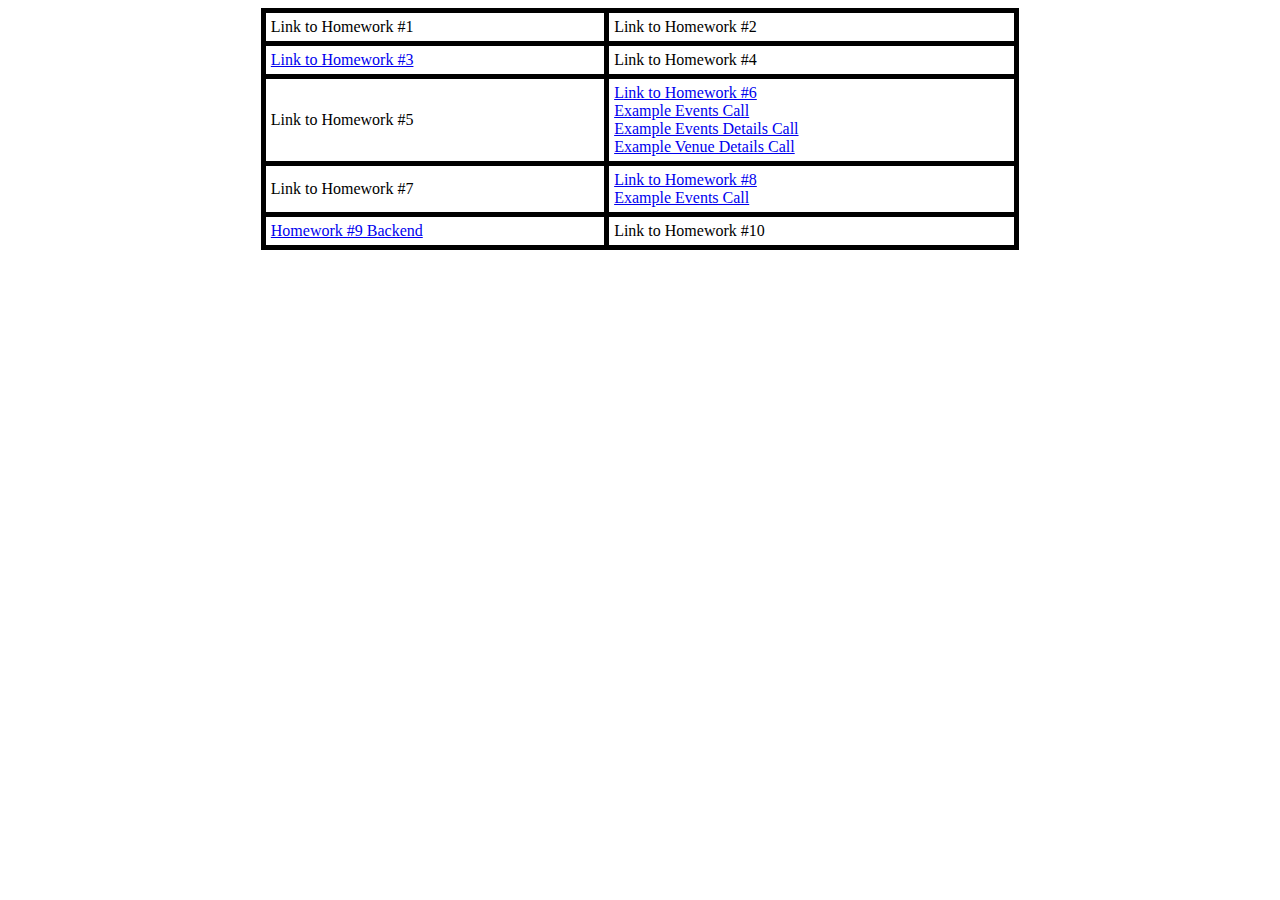
<file: 83QFb89C78.html>
<!DOCTYPE html>
<html>
  <head>
    <style>
      table,
      th,
      td {
        border: 5px solid black;
        border-collapse: collapse;
      }
      th,
      td {
        padding: 5px;
      }
    </style>
  </head>
  <body>
    <table style="width: 60%" align="center">
      <tr>
        <td>Link to Homework #1</td>
        <td>Link to Homework #2</td>
      </tr>
      <tr>
        <td>
          <a href="/CSCI-571/HW3/home.html" target="_blank"
            >Link to Homework #3</a
          >
        </td>

        <td>Link to Homework #4</td>
      </tr>
      <tr>
        <td>Link to Homework #5</td>
        <td>
          <a
            href="http://csci571hw6-env.eba-kgsvmyim.us-west-2.elasticbeanstalk.com/"
            target="_blank"
          >
            Link to Homework #6
          </a>
          <br />
          <a
            href="http://csci571hw6-env.eba-kgsvmyim.us-west-2.elasticbeanstalk.com/api/ticketmaster-events?keyword=a&radius=10&category=KZFzniwnSyZfZ7v7nJ&segmentId=KZFzniwnSyZfZ7v7nE&location=USC"
            target="_blank"
            >Example Events Call</a
          >
          <br />
          <a
            href="http://csci571hw6-env.eba-kgsvmyim.us-west-2.elasticbeanstalk.com/api/ticketmaster-event-details?id=vvG10Z9K7WjM0L"
            target="_blank"
            >Example Events Details Call</a
          >
          <br />
          <a
            href="http://csci571hw6-env.eba-kgsvmyim.us-west-2.elasticbeanstalk.com//api/ticketmaster-venue-details?id=KovZ917APYJ"
            target="_blank"
            >Example Venue Details Call</a
          >
        </td>
        <!-- <td><a href="ScrambleThisName.html">Link to Homework #6</a></td> -->
      </tr>
      <tr>
        <td>Link to Homework #7</td>
        <td>
          <a href="https://csci-571-hw8.azurewebsites.net/"
            >Link to Homework #8</a
          >

          <br />
          <a
            href="https://csci-571-hw8.azurewebsites.net/api/ticketmaster-events?keyword=USC&radius=10&location=LA"
            target="_blank"
            >Example Events Call</a
          >
        </td>
      </tr>
      <tr>
        <td>
          <a
            href="https://final-project-events-mpnj2twnla-wl.a.run.app/events?keyword=USC&radius=10&location=LA"
            target="_blank"
            >Homework #9 Backend</a
          >
        </td>
        <td>Link to Homework #10</td>
      </tr>
    </table>
  </body>
</html>
</file>
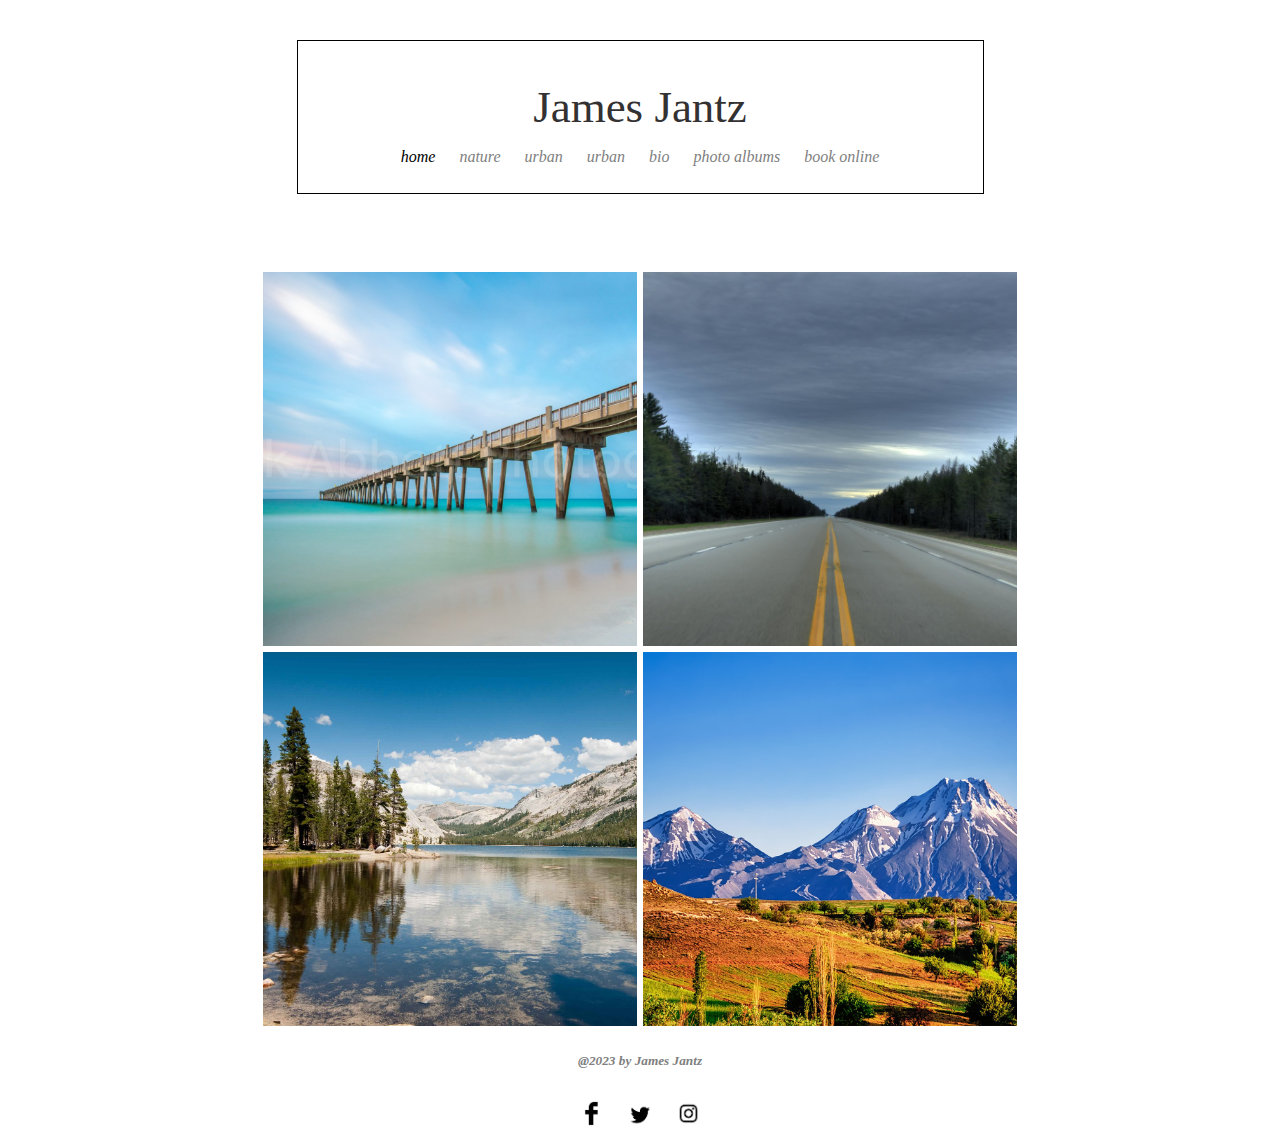
<file: CSCI-571/HW3/home.html>
<!DOCTYPE html>

<head>
  <link rel="stylesheet" href="main.css" />
</head>

<body>
  <div class="container">
    <div class="header">
      <h1 class="title">James Jantz</h1>

      <div class="links">
        <a class="link selected" href="/CSCI-571/HW3/home.html">home</a>
        <a class="link" href="/CSCI-571/HW3/nature.html">nature</a>
        <a class="link">urban</a>
        <a class="link">urban</a>
        <a class="link">bio</a>
        <a class="link">photo albums</a>
        <a class="link">book online</a>
      </div>
    </div>

    <div class="body">
      <h1 class="keyword" style="visibility: hidden">Home</h1>
      <div class="frame">
        <img class="pic" src="imgs/pier.jpeg" />
        <img class="pic" src="imgs/road.jpg" />
        <img class="pic" src="imgs/lake.jpeg" />
        <img class="pic" src="imgs/mountain.jpg" />
      </div>
    </div>

    <div class="footer">
      <h5 class="at">@2023 by James Jantz</h5>
      <img class="icon" src="imgs/facebook.png" />
      <img class="icon" src="imgs/twitter.png" />
      <img class="icon" src="imgs/instagram.png" />
    </div>
  </div>
</body>
</file>
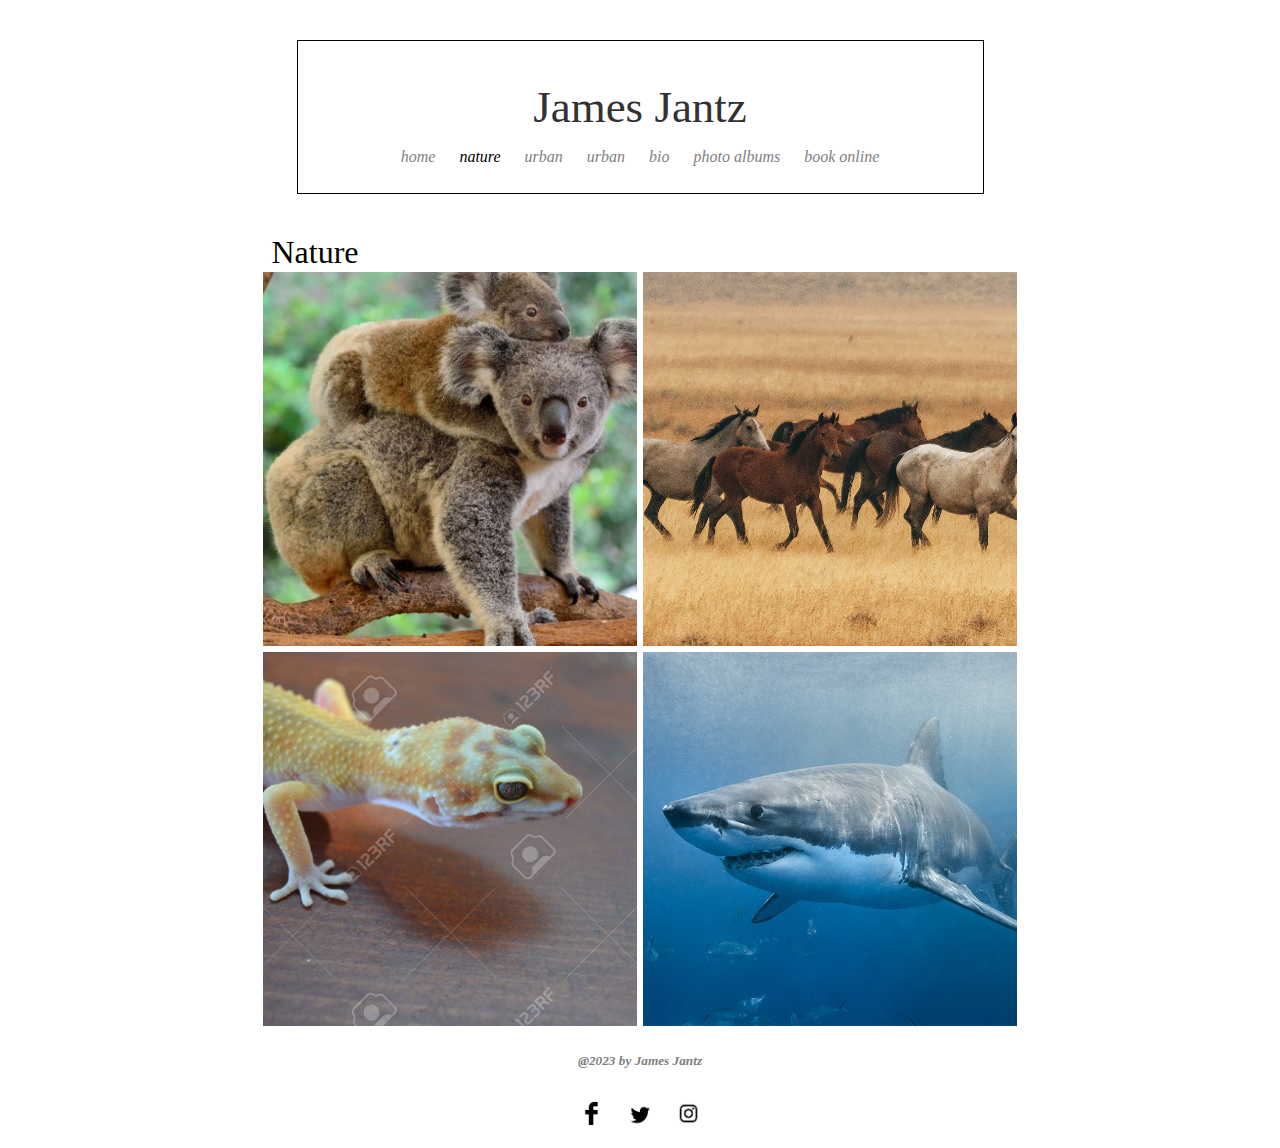
<file: CSCI-571/HW3/nature.html>
<!DOCTYPE html>

<head>
  <link rel="stylesheet" href="main.css" />
</head>

<body>
  <div class="container">
    <div class="header">
      <h1 class="title">James Jantz</h1>

      <div class="links">
        <a class="link" href="/CSCI-571/HW3/home.html">home</a>
        <a class="link selected" href="/CSCI-571/HW3/nature.html">nature</a>
        <a class="link">urban</a>
        <a class="link">urban</a>
        <a class="link">bio</a>
        <a class="link">photo albums</a>
        <a class="link">book online</a>
      </div>
    </div>

    <div class="body">
      <h1 class="keyword">Nature</h1>
      <div class="frame">
        <img class="pic" src="imgs/koalas.jpg" />
        <img class="pic" src="imgs/horses.jpg" />
        <img class="pic" src="imgs/geko.jpg" />
        <img class="pic" src="imgs/shark.jpg" />
      </div>
    </div>

    <div class="footer">
      <h5 class="at">@2023 by James Jantz</h5>
      <img class="icon" src="imgs/facebook.png" />
      <img class="icon" src="imgs/twitter.png" />
      <img class="icon" src="imgs/instagram.png" />
    </div>
  </div>
</body>
</file>
<file: CSCI-571/HW3/main.css>
.header {
  border-style: solid;
  border-width: thin;

  text-align: center;

  padding: 10px;

  margin: auto;

  margin-top: 40px;

  width: 665px;
  height: 132px;
}

.header .title {
  margin-left: auto;
  margin-right: auto;
  text-align: center;

  font-size: 45px;

  margin-bottom: 15px;

  color: #333131;

  font-weight: 370;
  font-family: Georgia;
}

.links {
  text-align: center;
}

.links .link {
  font-style: italic;

  background: none;
  border: none;
  margin: 0;
  padding: 0;
  cursor: pointer;
  color: gray;

  text-decoration: none;

  padding-left: 10px;
  padding-right: 10px;
}

.selected {
  color: black !important;
}

/* .btns .section:hover {
  color: black;
} */

.body {
  display: flex;
  flex-direction: column;
}

.keyword {
  margin-top: 40px;
  text-align: center;
  padding-right: 650px;
  margin-bottom: 0;

  font-family: serif;
  font-weight: 300;
}

.frame {
  margin: auto;

  width: 756px;

  text-align: center;
}

.pic {
  object-fit: cover;

  width: 374px;
  height: 374px;

  margin: 1px;
}

.footer {
  text-align: center;
}

.footer .at {
  color: grey;
  font-style: italic;
  font-family: Georgia;
}

.footer .icon {
  max-width: 25px;
  max-height: 25px;

  margin: 10px;
}
</file>
